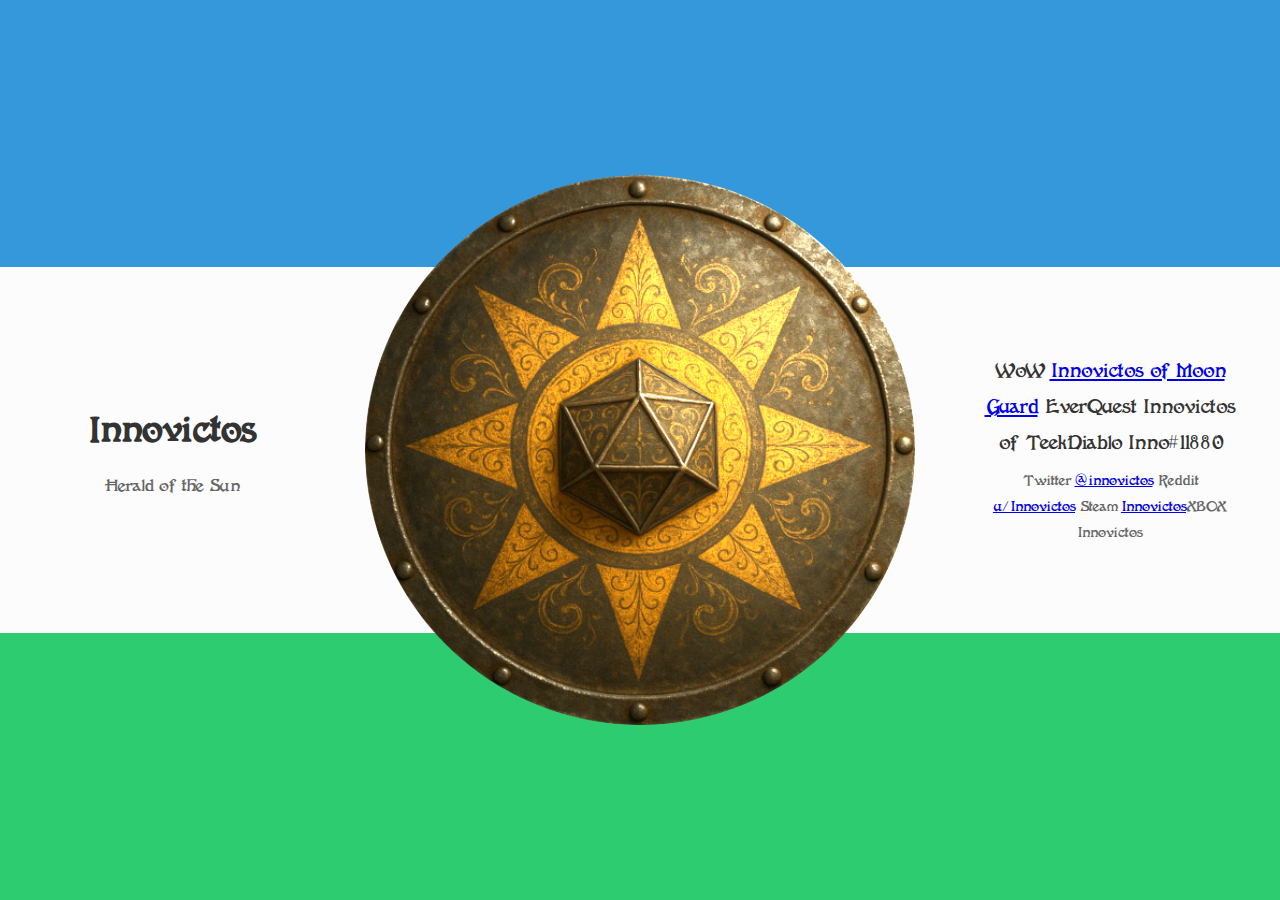
<file: index.html>
<!DOCTYPE html>
<html lang="en">

<head>
  <meta charset="UTF-8">
  <meta name="viewport" content="width=device-width, initial-scale=1.0">
  <title>Responsive Three-Section Layout</title>
  <style>
    * {
      box-sizing: border-box;
      margin: 0;
      padding: 0;
    }

    @font-face {
      font-family: 'fantasy';
      src: local('FantaisieArtistique'),
        url('FantaisieArtistique.otf') format('opentype');
    }

    html,
    body {
      height: 100%;
    }

    body {
      font-family: 'fantasy', Arial, sans-serif;
      line-height: 1.6;
      display: flex;
      flex-direction: column;
      min-height: 100vh;
    }

    .top-section {
      background-color: #3498db;
      flex: 1;
      min-height: 10vh;
    }

    .middle-section {
      background-color: rgb(253, 252, 252);
      display: flex;
      align-items: center;
      justify-content: center;
      padding: .5rem 0;
      flex-shrink: 0;
      position: relative;
      overflow: visible;
    }

    .bottom-section {
      background-color: #2ecc71;
      flex: 1;
      min-height: 10vh;
    }

    .content-wrapper {
      display: flex;
      align-items: center;
      justify-content: center;
      max-width: 1200px;
      width: 100%;
      gap: 2rem;
    }

    .text-left,
    .text-right {
      display: flex;
      flex-direction: column;
      justify-content: center;
      height: 100%;
      width: 300px;
    }

    .text-left {
      align-items: center;
      text-align: center;
      padding-right: 2rem;
    }

    .text-right {
      align-items: center;
      text-align: center;
      padding-left: 2rem;
    }

    .image-container {
      position: relative;
      display: flex;
      justify-content: center;
      align-items: center;
      z-index: 20;
    }

    .round-image {
      width: 550px;
      height: 550px;
      border-radius: 50%;
      object-fit: cover;
      /* box-shadow: 0 4px 6px rgba(0, 0, 0, 0.1); */
      margin: -100px 0;
    }

    .title {
      font-size: 2.5rem;
      font-weight: bold;
      margin-bottom: 0.5rem;
      color: #333;
    }

    .subtitle {
      font-size: 1.2rem;
      color: #666;
    }

    .right-top-text {
      font-size: 1.4rem;
      color: #333;
      margin-bottom: 0.5rem;
    }

    .right-bottom-text {
      font-size: 1rem;
      color: #666;
    }

    @media (max-width: 768px) {
      .content-wrapper {
        flex-direction: column;
      }

      .text-left,
      .text-right {
        align-items: center;
        text-align: center;
        padding: 1rem 0;
        width: auto;
      }

      .round-image {
        width: 300px;
        height: 300px;
        margin: 0;
      }
    }
  </style>

</head>

<body>
  <div class="top-section"></div>

  <div class="middle-section">
    <div class="content-wrapper">
      <div class="text-left">
        <div class="title">Innovictos</div>
        <div class="subtitle">Herald of the Sun</div>
      </div>

      <div class="image-container">
        <img src="images/iv_shield_512.png" alt="Round Image" class="round-image">
      </div>

      <div class="text-right">
        <div class="right-top-text">
          <p>
            WoW <a target="_blank"
              href="https://worldofwarcraft.blizzard.com/en-us/character/us/moon-guard/innovictos">Innovictos
              of Moon Guard</a>
            EverQuest <a>Innovictos of Teek</a>Diablo <a>Inno#11880</a>
          </p>
        </div>
        <div class="right-bottom-text">
          <p>Twitter <a target="_blank" href="https://twitter.com/innovictos">@innovictos</a>
            Reddit <a target="_blank" href="https://www.reddit.com/u/innovictos">u/Innovictos</a>
            Steam <a target="_blank" href="https://steamcommunity.com/id/innovictos/">Innovictos</a>XBOX
            <a>Innovictos</a>
        </div>
      </div>
    </div>
  </div>

  <div class="bottom-section"></div>
</body>

</html>
</file>
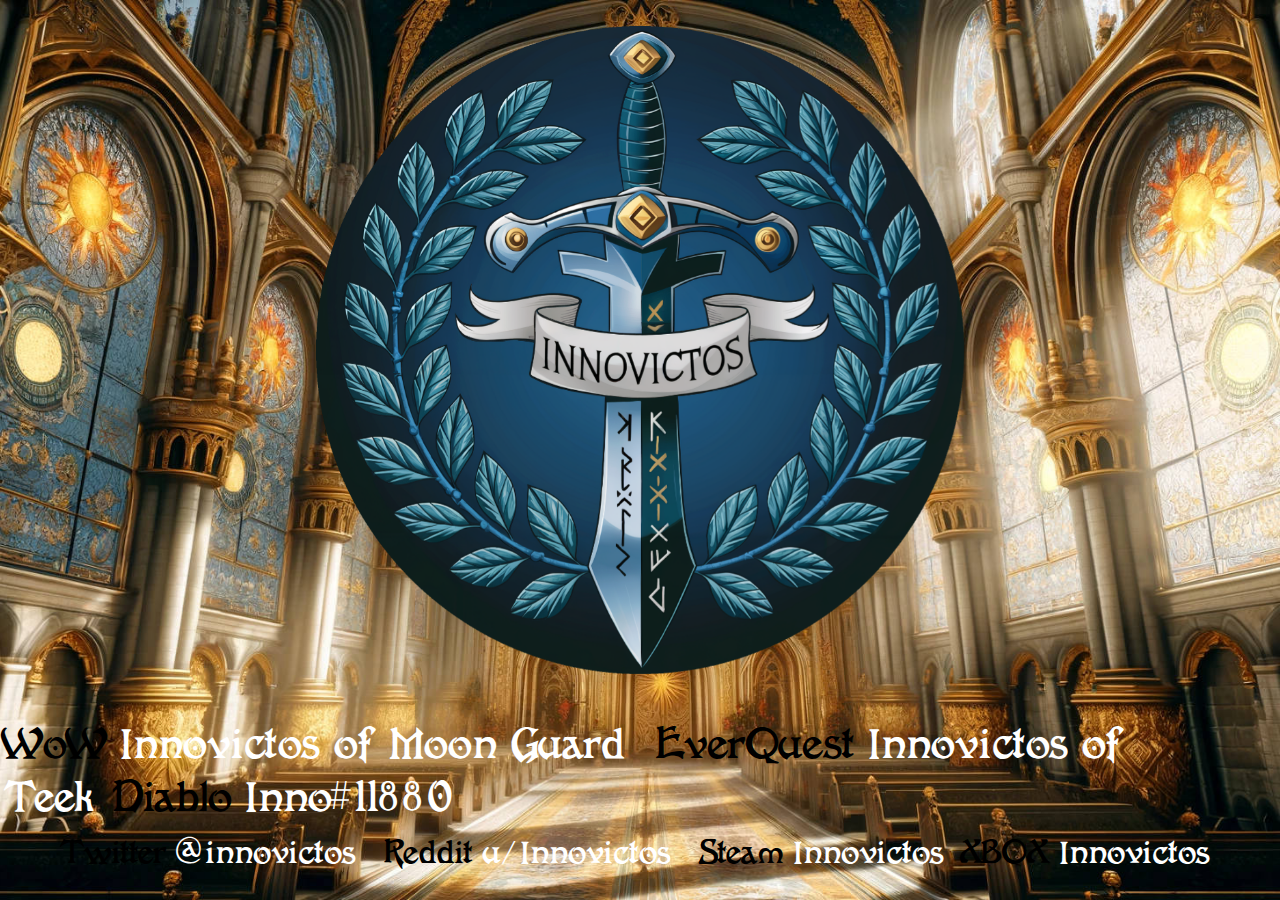
<file: index_old.html>
<!DOCTYPE html>
<html lang="en">

<head>
  <meta charset="UTF-8">
  <meta name="viewport" content="width=device-width, initial-scale=1.0">
  <title>Innovictos: Herald of the Sun</title>
  <link rel="stylesheet" href="iv_2024_1.css">
</head>

<body>
  <img src="images\iv_laurel_2k.png">
<p class="characters">
  WoW <a target="_blank" href="https://worldofwarcraft.blizzard.com/en-us/character/us/moon-guard/innovictos">Innovictos
    of Moon Guard</a>
  EverQuest <a>Innovictos of Teek</a>Diablo <a>Inno#11880</a>
</p>
<p>Twitter <a target="_blank" href="https://twitter.com/innovictos">@innovictos</a>
  Reddit <a target="_blank" href="https://www.reddit.com/u/innovictos">u/Innovictos</a>
  Steam <a target="_blank" href="https://steamcommunity.com/id/innovictos/">Innovictos</a>XBOX <a>Innovictos</a>
</p>
</body>

</html>
</file>
<file: iv_2024_1.css>
body {
      background-image: url("images/chapel.jpg");
      background-size: cover;
      background-position: center;
      margin: 0;
      padding: 0;
      font-family: Arial, sans-serif;
      display: flex;
      flex-direction: column;
      align-items: center;
      justify-content: center;
      height: 100vh;

    }

    img {
      width: 72vh;
      height: 72vh;
      object-fit: cover;
      margin-bottom: 5vh;
      transition: all 0.3s ease-out;
      transform: perspective(500px) translateZ(0);
    }

    img:hover {
      transform: perspective(500px) translateZ(6vh);
    }

    h1 {
      font-family: 'vinque';
      font-size: 7rem;
      font-weight: 100;
      margin-top: 1vh;
      margin-bottom: 0;
      color: yellow
    }

    h2 {
      font-family: 'fantasy';
      font-size: 3rem;
      font-weight: 100;
      margin: 0;
      margin-bottom: 1.5vh;
      color: yellow
    }

    p {
      font-size: 2.25rem;
      margin: 0;
      font-family: 'fantasy';
      color: black;
    }

    .characters {
      font-size: 3rem;
      color: black;
      margin: 0 0 1vh 0;
    }

    .title {
      font-size: 4rem;
      color: yellow;
      margin: 0;
      font-family: 'vinque';
    }

    @font-face {
      font-family: 'fantasy';
      src: local('FantaisieArtistique'),
        url('FantaisieArtistique.otf') format('opentype');
    }

    @font-face {
      font-family: 'exocet';
      src: local('exocet'),
        url('exocet.ttf') format('truetype');
    }


    @font-face {
      font-family: 'wiz';
      src: local('wizzta'),
        url('wizzta.ttf') format('truetype');
    }

    @font-face {
      font-family: 'vinque';
      src: local('vinque.rg-regular'),
        url(' vinque.rg-regular.otf') format('opentype');
    }

    a,
    a:link,
    a:focus,
    a:active {
      color: white ;
      text-decoration: none;
      cursor: pointr;
      margin: 0 1.25vw 0 0;

    }

    a:hover {
      color: orange;
      text-decoration: none;

    }
</file>
